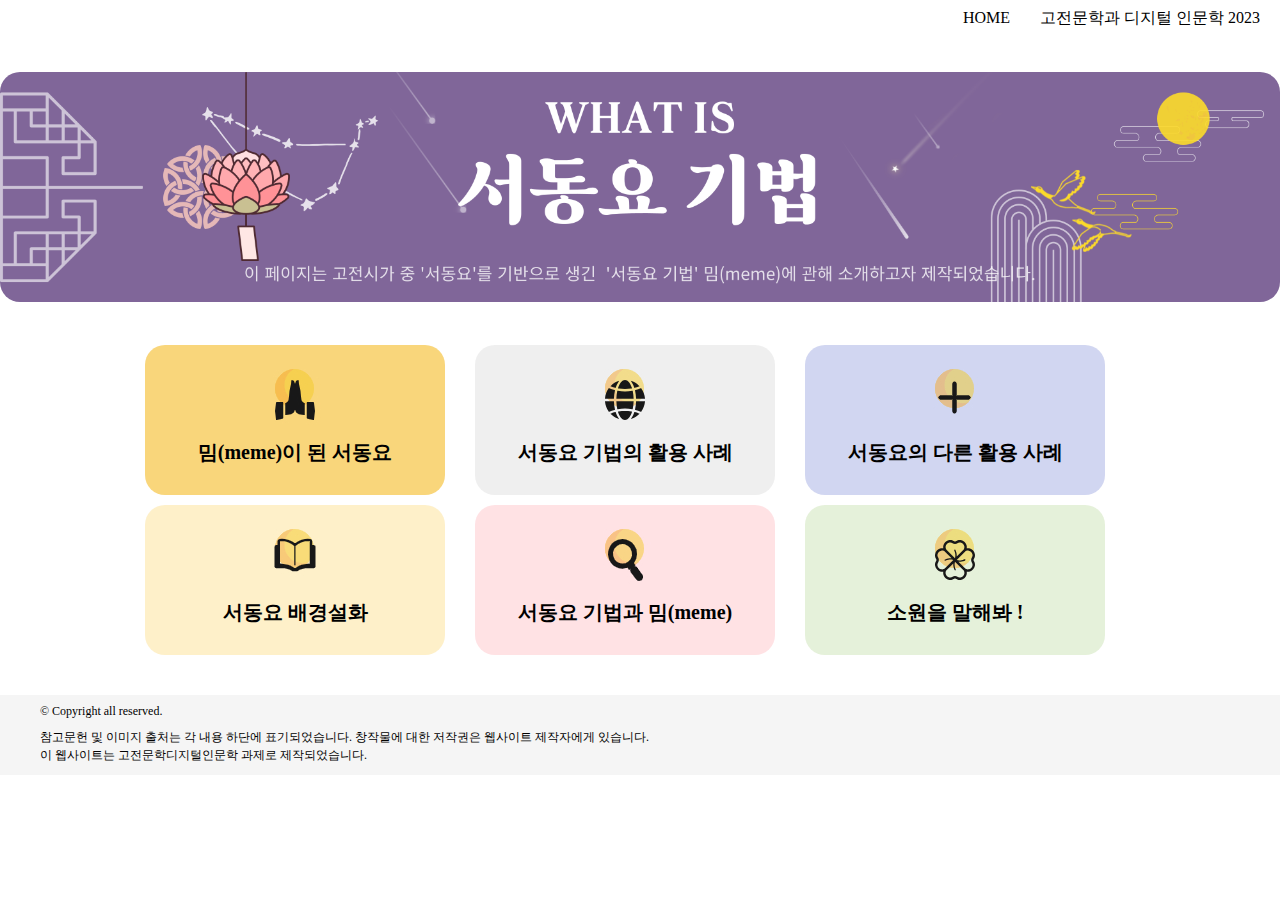
<file: index.html>
<!DOCTYPE html>
<html>
    <head>
        <title>고전 소개 사이트 제작</title>
        <link rel="stylesheet" href="css/style1.css" />
    </head>

    <body>
        <header>
            <ul class="nav">
                <li>
                    <a href="index.html">HOME</a>
                </li>
                <li>
                    <a
                        href="http://khdhclass.cafe24.com/wiki/index.php/%EB%B6%84%EB%A5%98:2023-2_%EA%B3%A0%EC%A0%84%EB%AC%B8%ED%95%99%EA%B3%BC_%EB%94%94%EC%A7%80%ED%84%B8%EC%9D%B8%EB%AC%B8%ED%95%99"
                        >고전문학과 디지털 인문학 2023</a>
                </li>
            </ul>
        </header>

        <main>
            <div class="top_banner">
                <img src="img/서동요 배너.png" />
            </div>
            <div class="box_container">
                <div class="first_box">
                    <a href="sub1.html">
                        <div class="box">
                            <h1>밈(meme)이 된 서동요</h1>
                            <img src="img/001.jpg">
                        </div>
                    </a>
                    <a href="sub4.html">
                        <div class="box">
                            <h1>서동요 배경설화</h1>
                            <img src="img/002.jpg">
                        </div>
                    </a>
                </div>
                <div class="first_box">
                    <a href="sub2.html">
                        <div class="box">
                            <h1>서동요 기법의 활용 사례</h1>
                            <img src="img/006.jpg">
                        </div>
                    </a>
                    <a href="sub5.html">
                        <div class="box">
                            <h1>서동요 기법과 밈(meme)</h1>
                            <img src="img/004.jpg">
                        </div>
                    </a>
                </div>
                <div class="first_box">
                    <a href="sub3.html">
                        <div class="box">
                            <h1>서동요의 다른 활용 사례</h1>
                            <img src="img/005.jpg">
                        </div>
                    </a>
                    <a>
                        <div class="box">
                            <h1>소원을 말해봐 !</h1>
                            <img src="img/003.jpg">
                        </div>
                    </a>
                </div>
            </div>
        </main>

        <footer>
            <p>© Copyright all reserved.</p>
            <p>참고문헌 및 이미지 출처는 각 내용 하단에 표기되었습니다. 창작물에 대한 저작권은 웹사이트 제작자에게 있습니다.</p>
            <p>이 웹사이트는 고전문학디지털인문학 과제로 제작되었습니다.</p>
        </footer>
    </body>
</html>
</file>
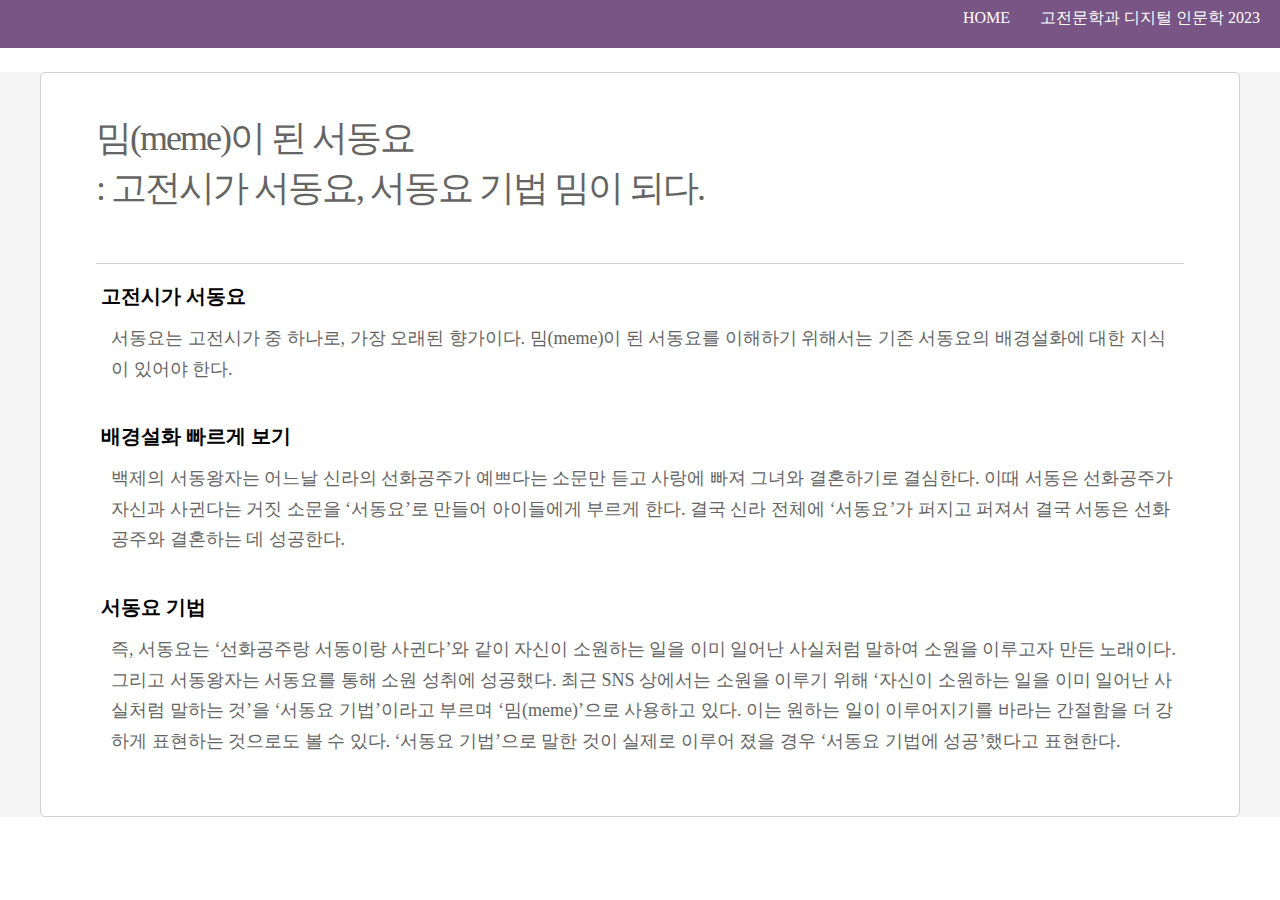
<file: sub1.html>
<!DOCTYPE html>
<html>
    <head>
        <meta charset="utf-8" />
        <title>서브페이지</title>
        <link rel="stylesheet" href="css/style2.css" />
    </head>
    <body>
        <header>
            <ul class="nav">
                <li>
                    <a href="index.html">HOME</a>
                </li>
                <li>
                    <a
                        href="http://khdhclass.cafe24.com/wiki/index.php/%EB%B6%84%EB%A5%98:2023-2_%EA%B3%A0%EC%A0%84%EB%AC%B8%ED%95%99%EA%B3%BC_%EB%94%94%EC%A7%80%ED%84%B8%EC%9D%B8%EB%AC%B8%ED%95%99"
                        >고전문학과 디지털 인문학 2023</a>
                </li>
            </ul>
        </header>
        <main>
            <div class="container">
                <h1>밈(meme)이 된 서동요<br>: 고전시가 서동요, 서동요 기법 밈이 되다.</h1>
                <div class="box">
                    <h2>고전시가 서동요</h2>
                    <p>서동요는 고전시가 중 하나로, 가장 오래된 향가이다. 밈(meme)이 된 서동요를 이해하기 위해서는 기존 서동요의 배경설화에 대한 지식이 있어야 한다.</p>
                </div>
                <div class="box">
                    <h2>배경설화 빠르게 보기</h2>
                    <p>백제의 서동왕자는 어느날 신라의 선화공주가 예쁘다는 소문만 듣고 사랑에 빠져 그녀와 결혼하기로 결심한다. 이때 서동은 선화공주가 자신과 사귄다는 거짓 소문을 ‘서동요’로 만들어 아이들에게 부르게 한다. 결국 신라 전체에 ‘서동요’가 퍼지고 퍼져서 결국 서동은 선화공주와 결혼하는 데 성공한다. </p>
                </div>
                <div class="box">
                    <h2>서동요 기법</h2>
                    <p>즉, 서동요는 ‘선화공주랑 서동이랑 사귄다’와 같이 자신이 소원하는 일을 이미 일어난 사실처럼 말하여 소원을 이루고자 만든 노래이다. 그리고 서동왕자는 서동요를 통해 소원 성취에 성공했다.
                        최근 SNS 상에서는 소원을 이루기 위해 ‘자신이 소원하는 일을 이미 일어난 사실처럼 말하는 것’을 ‘서동요 기법’이라고 부르며 ‘밈(meme)’으로 사용하고 있다. 이는 원하는 일이 이루어지기를 바라는 간절함을 더 강하게 표현하는 것으로도 볼 수 있다. ‘서동요 기법’으로 말한 것이 실제로 이루어 졌을 경우 ‘서동요 기법에 성공’했다고 표현한다.</p>
                </div>
            </div>
        </main>
        <footer></footer>
    </body>
</html>
</file>
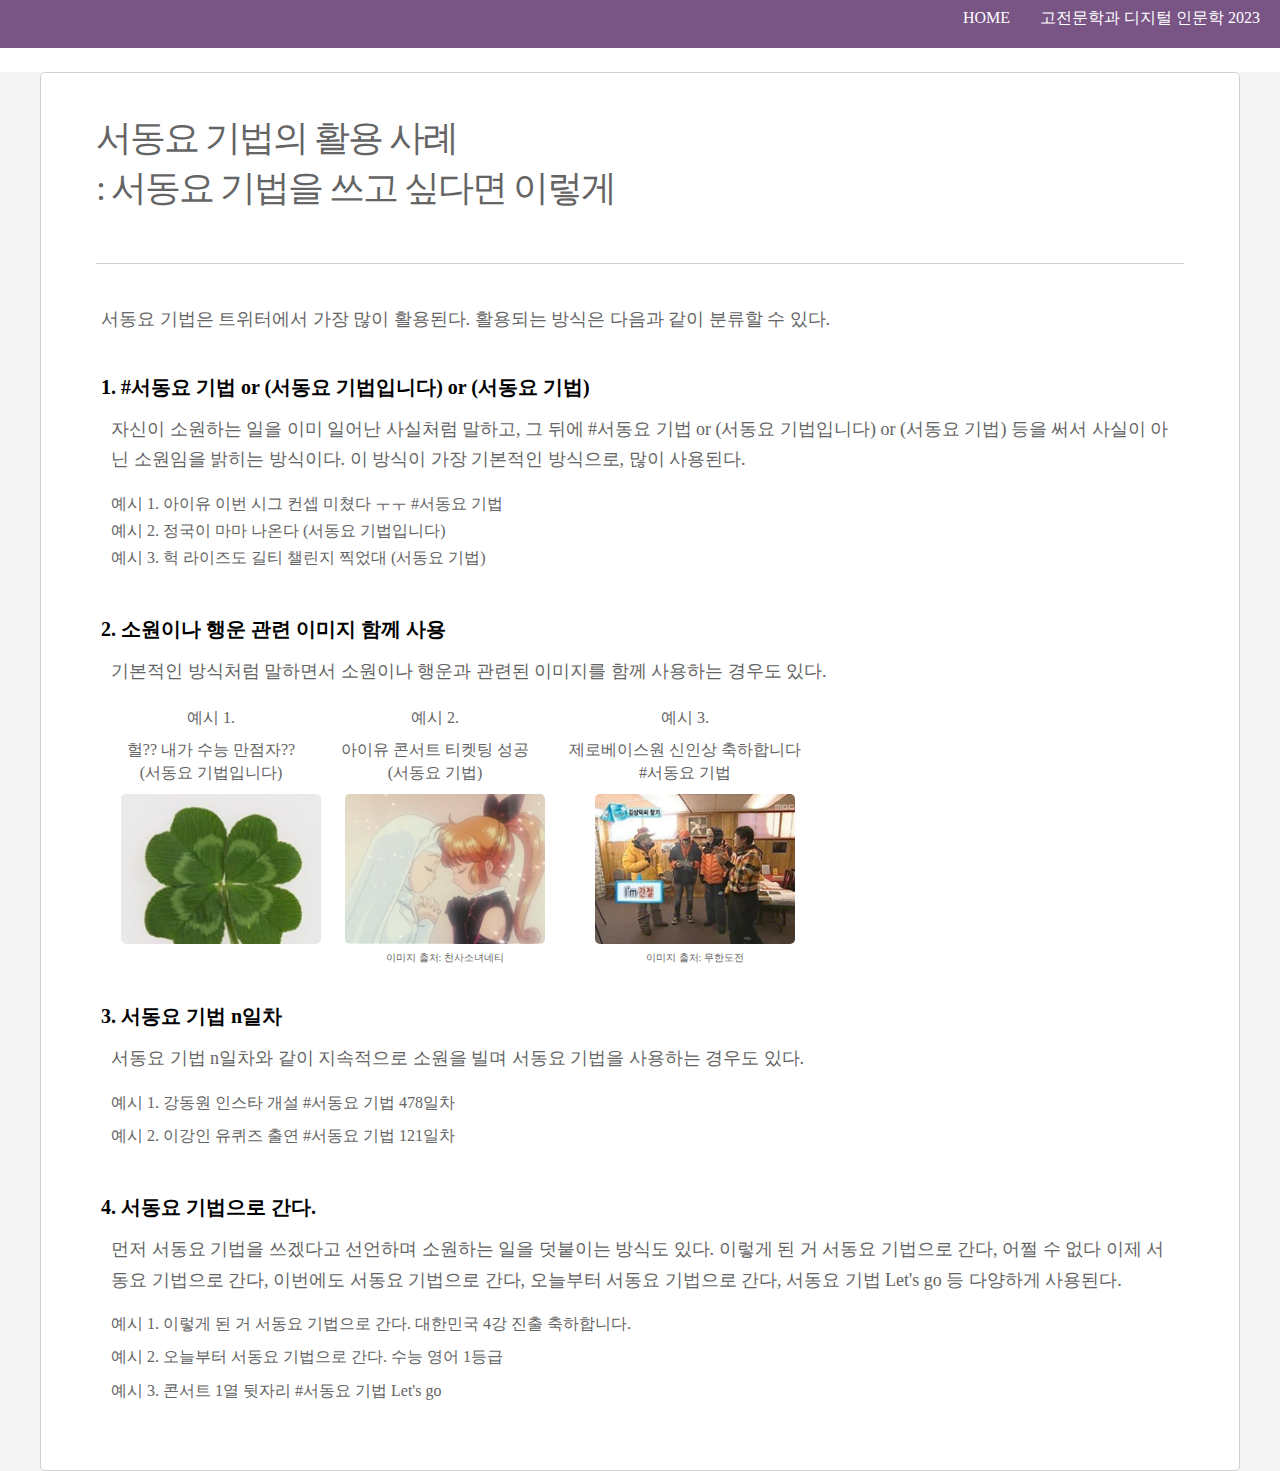
<file: sub2.html>
<!DOCTYPE html>
<html>
    <head>
        <meta charset="utf-8" />
        <title>서브페이지</title>
        <link rel="stylesheet" href="css/style2.css" />
    </head>
    <body>
        <header>
            <ul class="nav">
                <li>
                    <a href="index.html">HOME</a>
                </li>
                <li>
                    <a
                        href="http://khdhclass.cafe24.com/wiki/index.php/%EB%B6%84%EB%A5%98:2023-2_%EA%B3%A0%EC%A0%84%EB%AC%B8%ED%95%99%EA%B3%BC_%EB%94%94%EC%A7%80%ED%84%B8%EC%9D%B8%EB%AC%B8%ED%95%99"
                        >고전문학과 디지털 인문학 2023</a>
                </li>
            </ul>
        </header>
        <main>
            <div class="container">
                <h1>서동요 기법의 활용 사례<br>: 서동요 기법을 쓰고 싶다면 이렇게</h1>
                <p>서동요 기법은 트위터에서 가장 많이 활용된다. 활용되는 방식은 다음과 같이 분류할 수 있다.</p>
                <div class="box">
                    <h2>1. #서동요 기법 or (서동요 기법입니다) or (서동요 기법)</h2>
                    <p>자신이 소원하는 일을 이미 일어난 사실처럼 말하고, 그 뒤에 #서동요 기법 or (서동요 기법입니다) or (서동요 기법) 등을 써서 사실이 아닌 소원임을 밝히는 방식이다. 이 방식이 가장 기본적인 방식으로, 많이 사용된다.</p>
                    <div class="exam_box">
                        <p>예시 1. 아이유 이번 시그 컨셉 미쳤다 ㅜㅜ #서동요 기법<br>
                            예시 2. 정국이 마마 나온다 (서동요 기법입니다)<br>
                            예시 3. 헉 라이즈도 길티 챌린지 찍었대 (서동요 기법)</p>
                    </div>
                </div>
                <div class="box">
                    <h2>2. 소원이나 행운 관련 이미지 함께 사용</h2>
                    <p>기본적인 방식처럼 말하면서 소원이나 행운과 관련된 이미지를 함께 사용하는 경우도 있다.</p>
                    <div class="img_box">
                        <div class="img_item">
                            <p>예시 1.</p>
                            <p>헐?? 내가 수능 만점자??<br>(서동요 기법입니다)</p>
                            <img src="img/소원 1.png">
                        </div>
                        <div class="img_item">
                            <p>예시 2.</p>
                            <p>아이유 콘서트 티켓팅 성공<br>(서동요 기법)</p>
                            <img src="img/소원 2.png">
                            <p class="copy">이미지 출처: 천사소녀네티</p>
                        </div>
                        <div class="img_item">
                            <p>예시 3.</p>
                            <p>제로베이스원 신인상 축하합니다<br>#서동요 기법</p>                            
                            <img src="img/소원 3.png">
                            <p class="copy">이미지 출처: 무한도전</p>
                        </div>
                    </div>
                </div>
                <div class="box">
                    <h2>3. 서동요 기법 n일차</h2>
                    <p>서동요 기법 n일차와 같이 지속적으로 소원을 빌며 서동요 기법을 사용하는 경우도 있다.</p>
                    <div class="exam_box">
                        <p>예시 1. 강동원 인스타 개설 #서동요 기법 478일차</p>
                        <p>예시 2. 이강인 유퀴즈 출연 #서동요 기법 121일차</p>
                    </div>

                </div>
                <div class="box">
                    <h2>4. 서동요 기법으로 간다.</h2>
                    <p>먼저 서동요 기법을 쓰겠다고 선언하며 소원하는 일을 덧붙이는 방식도 있다. 이렇게 된 거 서동요 기법으로 간다, 
                        어쩔 수 없다 이제 서동요 기법으로 간다, 이번에도 서동요 기법으로 간다, 오늘부터 서동요 기법으로 간다, 서동요 기법 Let's go 등 다양하게 사용된다.
                    </p>
                    <div class="exam_box">
                        <p>예시 1. 이렇게 된 거 서동요 기법으로 간다. 대한민국 4강 진출 축하합니다.</p>
                        <p>예시 2. 오늘부터 서동요 기법으로 간다. 수능 영어 1등급</p>
                        <p>예시 3. 콘서트 1열 뒷자리 #서동요 기법 Let's go</p>
                    </div>
                </div>
            </div>
        </main>
    </body>
</html>
</file>
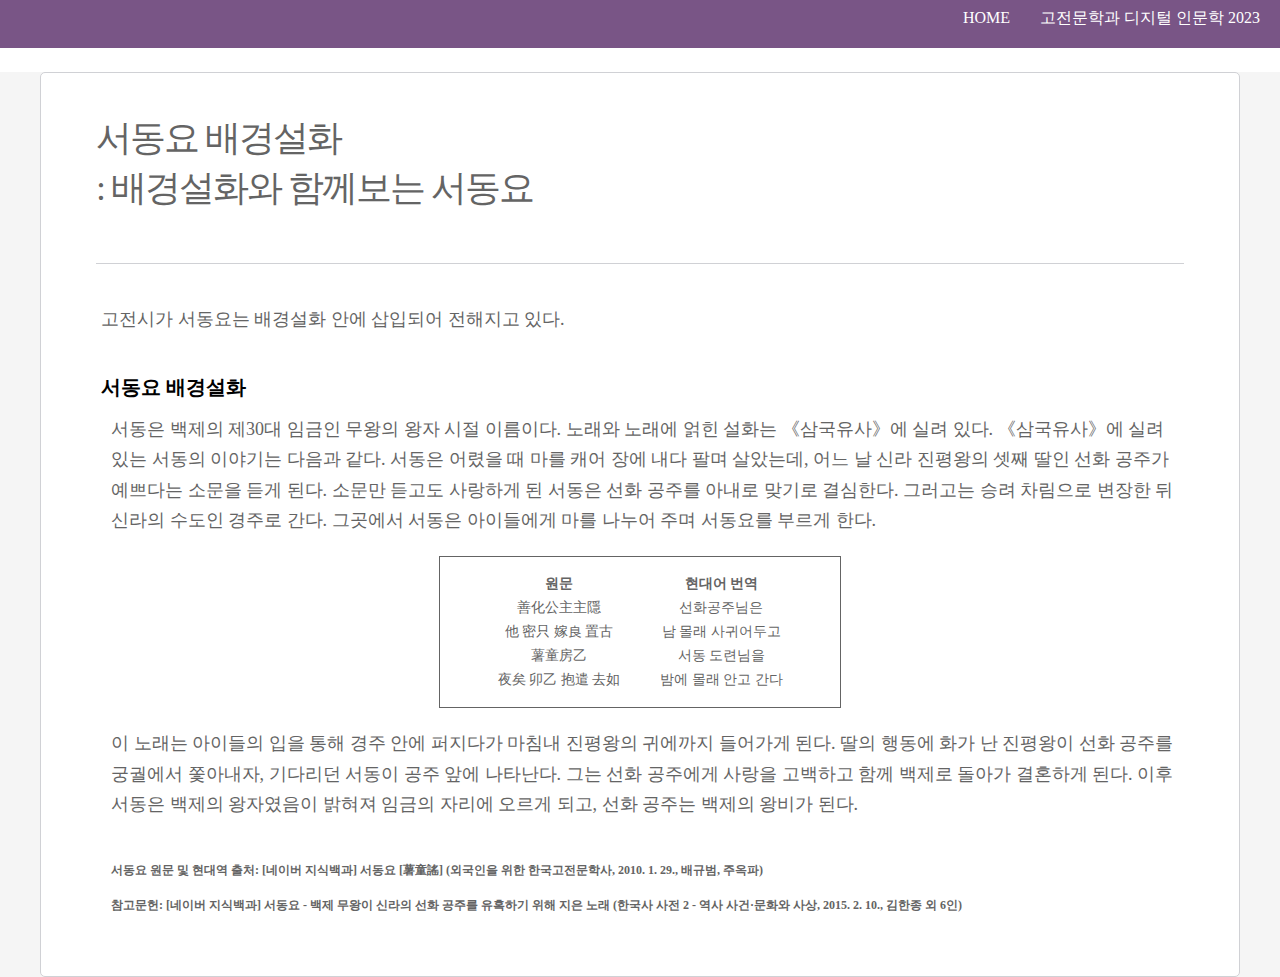
<file: sub4.html>
<!DOCTYPE html>
<html>
    <head>
        <meta charset="utf-8" />
        <title>서브페이지</title>
        <link rel="stylesheet" href="css/style2.css" />
    </head>
    <body>
        <header>
            <ul class="nav">
                <li>
                    <a href="index.html">HOME</a>
                </li>
                <li>
                    <a
                        href="http://khdhclass.cafe24.com/wiki/index.php/%EB%B6%84%EB%A5%98:2023-2_%EA%B3%A0%EC%A0%84%EB%AC%B8%ED%95%99%EA%B3%BC_%EB%94%94%EC%A7%80%ED%84%B8%EC%9D%B8%EB%AC%B8%ED%95%99"
                        >고전문학과 디지털 인문학 2023</a>
                </li>
            </ul>
        </header>
        <main>
            <div class="container">
                <h1>서동요 배경설화<br>: 배경설화와 함께보는 서동요</h1>
                <p>고전시가 서동요는 배경설화 안에 삽입되어 전해지고 있다.</p>
                <div class="box">
                    <h2>서동요 배경설화</h2>
                    <p>서동은 백제의 제30대 임금인 무왕의 왕자 시절 이름이다. 노래와 노래에 얽힌 설화는 《삼국유사》에 실려 있다. 《삼국유사》에 실려 있는 서동의 이야기는 다음과 같다. 서동은 어렸을 때 마를 캐어 장에 내다 팔며 살았는데, 어느 날 신라 진평왕의 셋째 딸인 선화 공주가 예쁘다는 소문을 듣게 된다. 소문만 듣고도 사랑하게 된 서동은 선화 공주를 아내로 맞기로 결심한다. 그러고는 승려 차림으로 변장한 뒤 신라의 수도인 경주로 간다. 그곳에서 서동은 아이들에게 마를 나누어 주며 서동요를 부르게 한다.</p> 
                    <div class="original">
                        <div class="org_text">
                            <h3>원문</h3>
                            <p>善化公主主隱<br>
                                他 密只 嫁良 置古<br>
                                薯童房乙<br>
                                夜矣 卯乙 抱遣 去如</p>
                        </div>
                        <div class="org_text">
                            <h3>현대어 번역</h3>
                            <p>선화공주님은<br>
                                남 몰래 사귀어두고<br>
                                서동 도련님을<br>
                                밤에 몰래 안고 간다</p>
                        </div>
                    </div>
                    <p>이 노래는 아이들의 입을 통해 경주 안에 퍼지다가 마침내 진평왕의 귀에까지 들어가게 된다. 딸의 행동에 화가 난 진평왕이 선화 공주를 궁궐에서 쫓아내자, 기다리던 서동이 공주 앞에 나타난다. 그는 선화 공주에게 사랑을 고백하고 함께 백제로 돌아가 결혼하게 된다. 이후 서동은 백제의 왕자였음이 밝혀져 임금의 자리에 오르게 되고, 선화 공주는 백제의 왕비가 된다.</p>
                    <a href="https://terms.naver.com/entry.naver?docId=869008&cid=60544&categoryId=60544"><p class="article" id="margin">서동요 원문 및 현대역 출처: [네이버 지식백과] 서동요 [薯童謠] (외국인을 위한 한국고전문학사, 2010. 1. 29., 배규범, 주옥파)</p>
                    <a href="https://terms.naver.com/entry.naver?docId=3560231&cid=47306&categoryId=47306"><p class="article">참고문헌: [네이버 지식백과] 서동요 - 백제 무왕이 신라의 선화 공주를 유혹하기 위해 지은 노래 (한국사 사전 2 - 역사 사건·문화와 사상, 2015. 2. 10., 김한종 외 6인)</p></a>
                </div>
            </div>
        </main>
    </body>
</html>
</file>
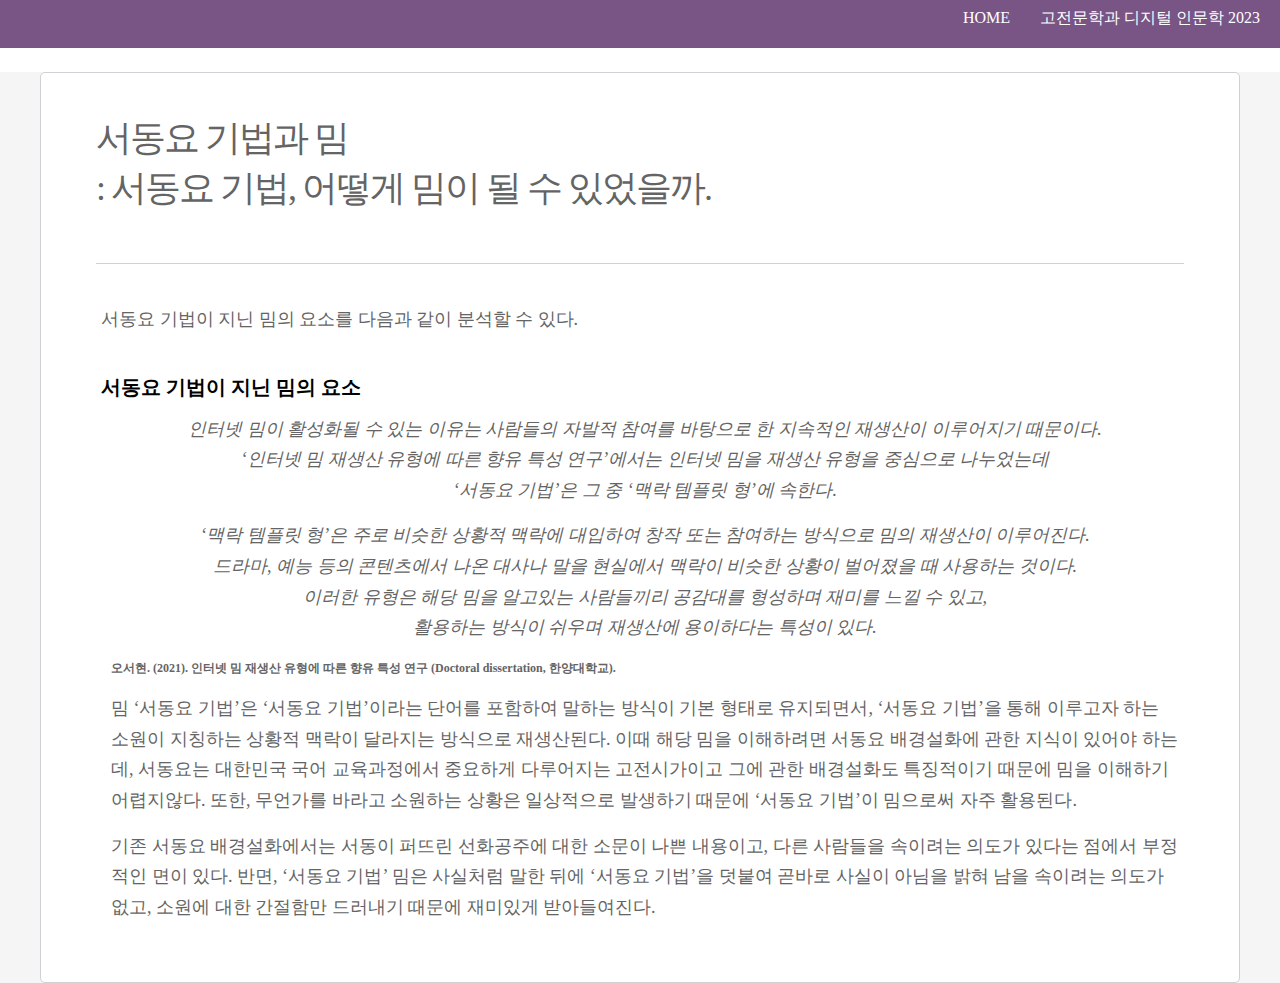
<file: sub5.html>
<!DOCTYPE html>
<html>
    <head>
        <meta charset="utf-8" />
        <title>서브페이지</title>
        <link rel="stylesheet" href="css/style2.css" />
    </head>
    <body>
        <header>
            <ul class="nav">
                <li>
                    <a href="index.html">HOME</a>
                </li>
                <li>
                    <a
                        href="http://khdhclass.cafe24.com/wiki/index.php/%EB%B6%84%EB%A5%98:2023-2_%EA%B3%A0%EC%A0%84%EB%AC%B8%ED%95%99%EA%B3%BC_%EB%94%94%EC%A7%80%ED%84%B8%EC%9D%B8%EB%AC%B8%ED%95%99"
                        >고전문학과 디지털 인문학 2023</a>
                </li>
            </ul>
        </header>
        <main>
            <div class="container">
                <h1>서동요 기법과 밈<br>: 서동요 기법, 어떻게 밈이 될 수 있었을까.</h1>
                <p>서동요 기법이 지닌 밈의 요소를 다음과 같이 분석할 수 있다.</p>
                <div class="box">
                    <h2>서동요 기법이 지닌 밈의 요소</h2>
                    <p class="italic">인터넷 밈이 활성화될 수 있는 이유는 사람들의 자발적 참여를 바탕으로 한 지속적인 재생산이 이루어지기 때문이다.<br>‘인터넷 밈 재생산 유형에 따른 향유 특성 연구’에서는 인터넷 밈을 재생산 유형을 중심으로 나누었는데<br>‘서동요 기법’은 그 중 ‘맥락 템플릿 형’에 속한다.</p>
                    <p class="italic">‘맥락 템플릿 형’은 주로 비슷한 상황적 맥락에 대입하여 창작 또는 참여하는 방식으로 밈의 재생산이 이루어진다.<br>드라마, 예능 등의 콘텐츠에서 나온 대사나 말을 현실에서 맥락이 비슷한 상황이 벌어졌을 때 사용하는 것이다.<br>이러한 유형은 해당 밈을 알고있는 사람들끼리 공감대를 형성하며 재미를 느낄 수 있고,<br>활용하는 방식이 쉬우며 재생산에 용이하다는 특성이 있다.</p>
                    <div>
                        <p class="article">오서현. (2021). 인터넷 밈 재생산 유형에 따른 향유 특성 연구 (Doctoral dissertation, 한양대학교).</p>
                    </div>
                    <p>밈 ‘서동요 기법’은 ‘서동요 기법’이라는 단어를 포함하여 말하는 방식이 기본 형태로 유지되면서, ‘서동요 기법’을 통해 이루고자 하는 소원이 지칭하는 상황적 맥락이 달라지는 방식으로 재생산된다. 이때 해당 밈을 이해하려면 서동요 배경설화에 관한 지식이 있어야 하는데, 서동요는 대한민국 국어 교육과정에서 중요하게 다루어지는 고전시가이고 그에 관한 배경설화도 특징적이기 때문에 밈을 이해하기 어렵지않다. 또한, 무언가를 바라고 소원하는 상황은 일상적으로 발생하기 때문에 ‘서동요 기법’이 밈으로써 자주 활용된다. </p>
                    <p>기존 서동요 배경설화에서는 서동이 퍼뜨린 선화공주에 대한 소문이 나쁜 내용이고, 다른 사람들을 속이려는 의도가 있다는 점에서 부정적인 면이 있다. 반면, ‘서동요 기법’ 밈은 사실처럼 말한 뒤에 ‘서동요 기법’을 덧붙여 곧바로 사실이 아님을 밝혀 남을 속이려는 의도가 없고, 소원에 대한 간절함만 드러내기 때문에 재미있게 받아들여진다.</p>
            </div>

        </main>
        <footer></footer>
    </body>
</html>
</file>
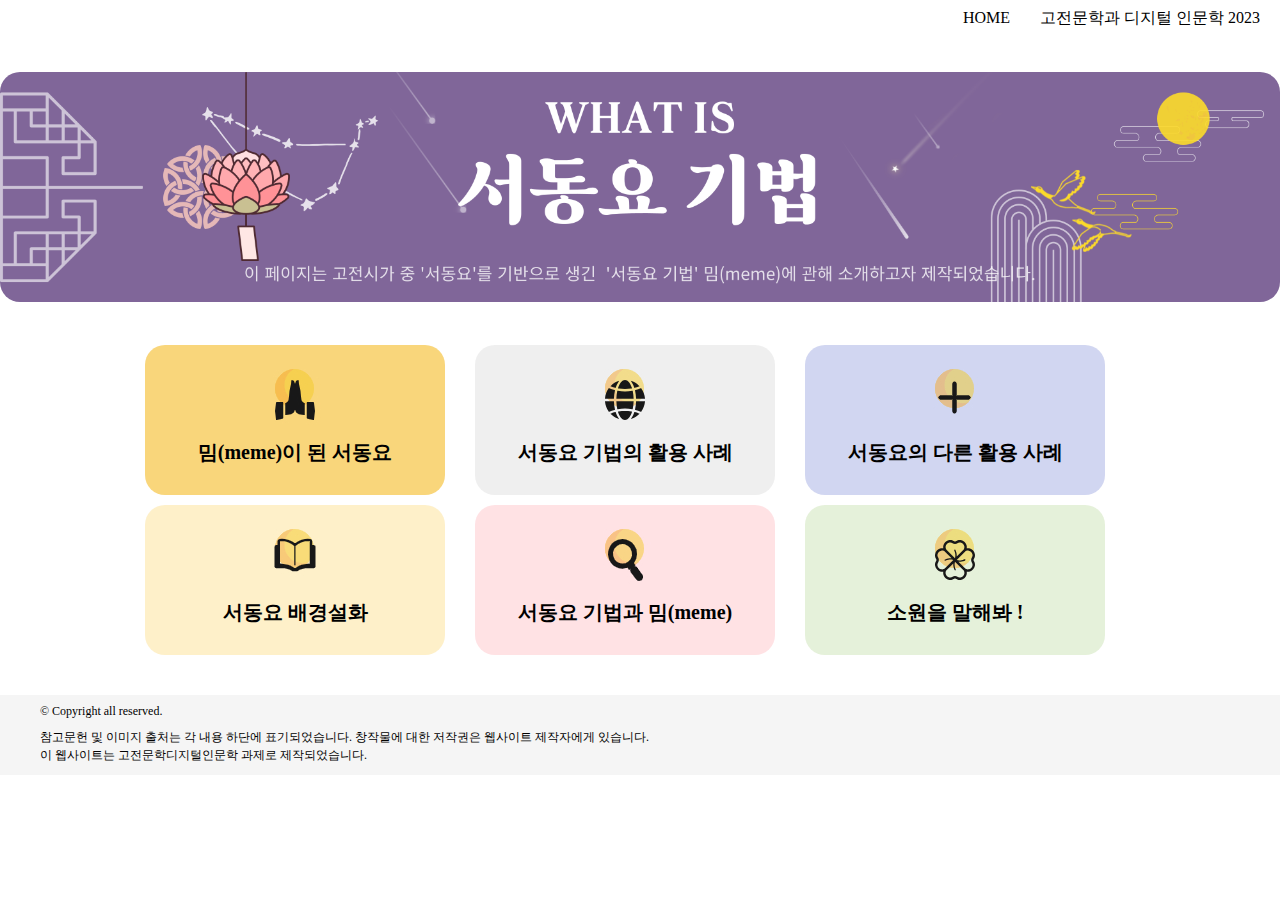
<file: 서동요.html>
<!DOCTYPE html>
<html>
    <head>
        <title>고전 소개 사이트 제작</title>
        <link rel="stylesheet" href="css/style1.css" />
    </head>

    <body>
        <header>
            <ul class="nav">
                <li>
                    <a href="file:///D:/%EC%84%9C%EB%8F%99%EC%9A%94.html">HOME</a>
                </li>
                <li>
                    <a
                        href="http://khdhclass.cafe24.com/wiki/index.php/%EB%B6%84%EB%A5%98:2023-2_%EA%B3%A0%EC%A0%84%EB%AC%B8%ED%95%99%EA%B3%BC_%EB%94%94%EC%A7%80%ED%84%B8%EC%9D%B8%EB%AC%B8%ED%95%99"
                        >고전문학과 디지털 인문학 2023</a>
                </li>
            </ul>
        </header>

        <main>
            <div class="top_banner">
                <img src="img/서동요 배너.png" />
            </div>
            <div class="box_container">
                <div class="first_box">
                    <a href="file:///D:/sub1.html">
                        <div class="box">
                            <h1>밈(meme)이 된 서동요</h1>
                            <img src="img/001.jpg">
                        </div>
                    </a>
                    <a href="file:///D:/sub4.html">
                        <div class="box">
                            <h1>서동요 배경설화</h1>
                            <img src="img/002.jpg">
                        </div>
                    </a>
                </div>
                <div class="first_box">
                    <a href="file:///D:/sub2.html">
                        <div class="box">
                            <h1>서동요 기법의 활용 사례</h1>
                            <img src="img/006.jpg">
                        </div>
                    </a>
                    <a href="file:///D:/sub5.html">
                        <div class="box">
                            <h1>서동요 기법과 밈(meme)</h1>
                            <img src="img/004.jpg">
                        </div>
                    </a>
                </div>
                <div class="first_box">
                    <a href="file:///D:/sub3.html">
                        <div class="box">
                            <h1>서동요의 다른 활용 사례</h1>
                            <img src="img/005.jpg">
                        </div>
                    </a>
                    <a>
                        <div class="box">
                            <h1>소원을 말해봐 !</h1>
                            <img src="img/003.jpg">
                        </div>
                    </a>
                </div>
            </div>
        </main>

        <footer>
            <p>© Copyright all reserved.</p>
            <p>참고문헌 및 이미지 출처는 각 내용 하단에 표기되었습니다. 창작물에 대한 저작권은 웹사이트 제작자에게 있습니다.</p>
            <p>이 웹사이트는 고전문학디지털인문학 과제로 제작되었습니다.</p>
        </footer>
    </body>
</html>
</file>
<file: css/style1.css>
/* http://meyerweb.com/eric/tools/css/reset/ 
   v2.0 | 20110126
   License: none (public domain)
*/

html,
body,
div,
span,
applet,
object,
iframe,
h1,
h2,
h3,
h4,
h5,
h6,
p,
blockquote,
pre,
a,
abbr,
acronym,
address,
big,
cite,
code,
del,
dfn,
em,
img,
ins,
kbd,
q,
s,
samp,
small,
strike,
strong,
sub,
sup,
tt,
var,
b,
u,
i,
center,
dl,
dt,
dd,
ol,
ul,
li,
fieldset,
form,
label,
legend,
table,
caption,
tbody,
tfoot,
thead,
tr,
th,
td,
article,
aside,
canvas,
details,
embed,
figure,
figcaption,
footer,
header,
hgroup,
menu,
nav,
output,
ruby,
section,
summary,
time,
mark,
audio,
video {
    margin: 0;
    padding: 0;
    border: 0;
    font-size: 100%;
    font: inherit;
    vertical-align: baseline;
}

/* HTML5 display-role reset for older browsers */
article,
aside,
details,
figcaption,
figure,
footer,
header,
hgroup,
menu,
nav,
section {
    display: block;
}

body {
    line-height: 1;
}

ol,
ul {
    list-style: none;
}

blockquote,
q {
    quotes: none;
}

blockquote:before,
blockquote:after,
q:before,
q:after {
    content: "";
    content: none;
}

table {
    border-collapse: collapse;
    border-spacing: 0;
}

/*---------------------------reset css---------------------------------*/

header {
    height: 3rem;
    margin-bottom: 24px;
}

.nav {
    display: flex;
    justify-content: end;
}

.nav>li {
    padding: 10px;
    margin-right: 10px;
}

.nav>li>a {
    text-decoration: none;
    color: black;
}

.top_banner>img {
    width: 100%;
    object-fit: cover;
    border-radius: 20px;
    margin-bottom: 40px;
}

.title {
    font-size: 24px;
    font-weight: 600;
    margin-bottom: 30px;
}

.box_container {
    display: flex;
    justify-content: center;
    margin-bottom: 30px;
}

.box {
    width: 300px;
    height: 150px;
    margin-right: 30px;
    margin-bottom: 10px;
    border-radius: 10px;
    display: flex;
    flex-direction: column;
    justify-content: center;
    position: relative;
}

.box > img {
    object-fit: cover;
    border-radius: 20px;
    opacity: 90%;
}

h1 {
    font-size: 20px;
    margin-bottom: 8px;
    padding: 10px;
    line-height: 1.5;
    text-align: center;
    word-break: break-all;
    font-weight: 600;
    position: absolute;
    bottom:10px;
    right: 2px;
    left: 2px;
    z-index: 5;
    color:black;
}

footer {
    background-color: #f5f5f5;
    height: 80px;
}

footer > p:nth-of-type(1) {
    font-size: 12px;
    width: 1200px;
    margin: 0 auto;
    padding-top: 10px;
    padding-bottom: 10px;
}

footer > p:nth-of-type(2),p:nth-of-type(3) {
    font-size: 12px;
    width: 1200px;
    margin: 0 auto;
    padding-top: 3px;
    line-height: 1.2;
}
</file>
<file: css/style2.css>
/* http://meyerweb.com/eric/tools/css/reset/ 
   v2.0 | 20110126
   License: none (public domain)
*/

html,
body,
div,
span,
applet,
object,
iframe,
h1,
h2,
h3,
h4,
h5,
h6,
p,
blockquote,
pre,
a,
abbr,
acronym,
address,
big,
cite,
code,
del,
dfn,
em,
img,
ins,
kbd,
q,
s,
samp,
small,
strike,
strong,
sub,
sup,
tt,
var,
b,
u,
i,
center,
dl,
dt,
dd,
ol,
ul,
li,
fieldset,
form,
label,
legend,
table,
caption,
tbody,
tfoot,
thead,
tr,
th,
td,
article,
aside,
canvas,
details,
embed,
figure,
figcaption,
footer,
header,
hgroup,
menu,
nav,
output,
ruby,
section,
summary,
time,
mark,
audio,
video {
    margin: 0;
    padding: 0;
    border: 0;
    font-size: 100%;
    font: inherit;
    vertical-align: baseline;
}

/* HTML5 display-role reset for older browsers */
article,
aside,
details,
figcaption,
figure,
footer,
header,
hgroup,
menu,
nav,
section {
    display: block;
}

body {
    line-height: 1;
}

ol,
ul {
    list-style: none;
}

blockquote,
q {
    quotes: none;
}

blockquote:before,
blockquote:after,
q:before,
q:after {
    content: "";
    content: none;
}

table {
    border-collapse: collapse;
    border-spacing: 0;
}

/*---------------------------reset css---------------------------------*/

header {
    height: 3rem;
    margin-bottom: 24px;
    background-color: rgb(121, 85, 134);
    color: #fff;
}

.nav {
    display: flex;
    justify-content: end;
}

.nav>li {
    padding: 10px;
    margin-right: 10px;
}

.nav>li>a {
    color: #fff;
    text-decoration: none;
}

main {
    background-color: #f5f5f5;
}

.container {
    width: 1200px;
    margin: 0 auto;
    display: block;
    background-color: #fff;
    border: 1px solid #d0d1d5;;
    padding: 40px;
    box-sizing: border-box;
    border-radius: 5px;
}

.container > h1 {
    font-size: 36px;
    font-weight: 400;
    height: 150px;
    border-bottom: 1px solid #d0d1d5;;
    line-height: 1.4;
    color: #646464;
    margin: auto 15px;
    letter-spacing: -2px;
}

.container > p {
    font-size: 18px;
    line-height: 1.7;
    padding: 20px;
    margin-top: 20px;
    color: #646464;
}


.box {
    padding: 20px;
    box-sizing: border-box;
}

.box > h2 {
    font-size: 20px;
    line-height: 1.2;
    font-weight: 600;
}

.box > p {
    font-size: 18px;
    line-height: 1.7;
    margin-top: 15px;
    margin-left: 10px;
    color: #646464;
}

.box > a {
    text-decoration: none;
}


.exam_box {
    font-size: 16px;
    line-height: 1.7;
    margin-top: 15px;
    margin-left: 10px;
    color: #646464;
}

.exam_box > p {
    margin-bottom: 6px;

}

.copy {
    font-size: 10px;
    line-height: 1.2;
    color: #646464;
    font-weight: lighter;
}

.item_box {
    display: flex;
}

.item {
    text-align: center;
}

.item > img {
    width: 250px;
    height: 150px;
    object-fit: cover;
    border-radius: 5px;
    display: block;
    margin-top: 20px;
    margin-bottom: 5px;
    margin-right: 20px;
    margin-left: 20px;
}

.item > a {
    text-decoration: none;
    font-size: 14px;
    line-height: 1.2;
    color: #fff;
    background-color: #818181;
}

.item > p {
    margin-bottom: 20px;
}

.text_box {
    font-size: 18px;
    line-height: 1.7;
    margin-top: 15px;
    margin-left: 10px;
    color: #646464;
}

.text_box > h3 {
    font-weight: 600;
    margin-bottom: 20px;
}

.img_box {
    display: flex;
    padding: 20px 20px 0px 20px;
    box-sizing: border-box;
}

.img_item {
    margin-right: 20px;
    text-align: center;
}

.img_item > p:nth-of-type(1) {
    font-size: 16px;
    line-height: 1.4;
    color: #646464;
    margin-right: 20px;
    margin-bottom: 10px;
}

.img_item > p:nth-of-type(2) {
    font-size: 16px;
    line-height: 1.4;
    color: #646464;
    margin-right: 20px;
    margin-bottom: 10px;
}

.img_item > img {
    width: 200px;
    height: 150px;
    object-fit: cover;
    border-radius: 5px;
    margin-bottom: 5px;
}

.article {
    font-size: 12px;
    line-height: 1.7;
    margin-top: 15px;
    color: #646464;
    font-weight: 600;
    margin-left: 10px;
}

.original {
    display: flex;
    justify-content: center;
    border: 1px solid #646464;
    width: 400px;
    height: 150px;
    margin: 0 auto;
    align-items: center;
    margin-top:20px;
    margin-bottom:20px;
}

.org_text {
    font-size: 14px;
    line-height: 1.7;
    color: #646464;
    padding: 20px;
    text-align:center;
    box-sizing:border-box;
}

.org_text > h3{
    font-weight:600;
}

#margin {
    margin-top:40px;
}

.italic {
    font-style: italic;
    text-align: center;
}
</file>
